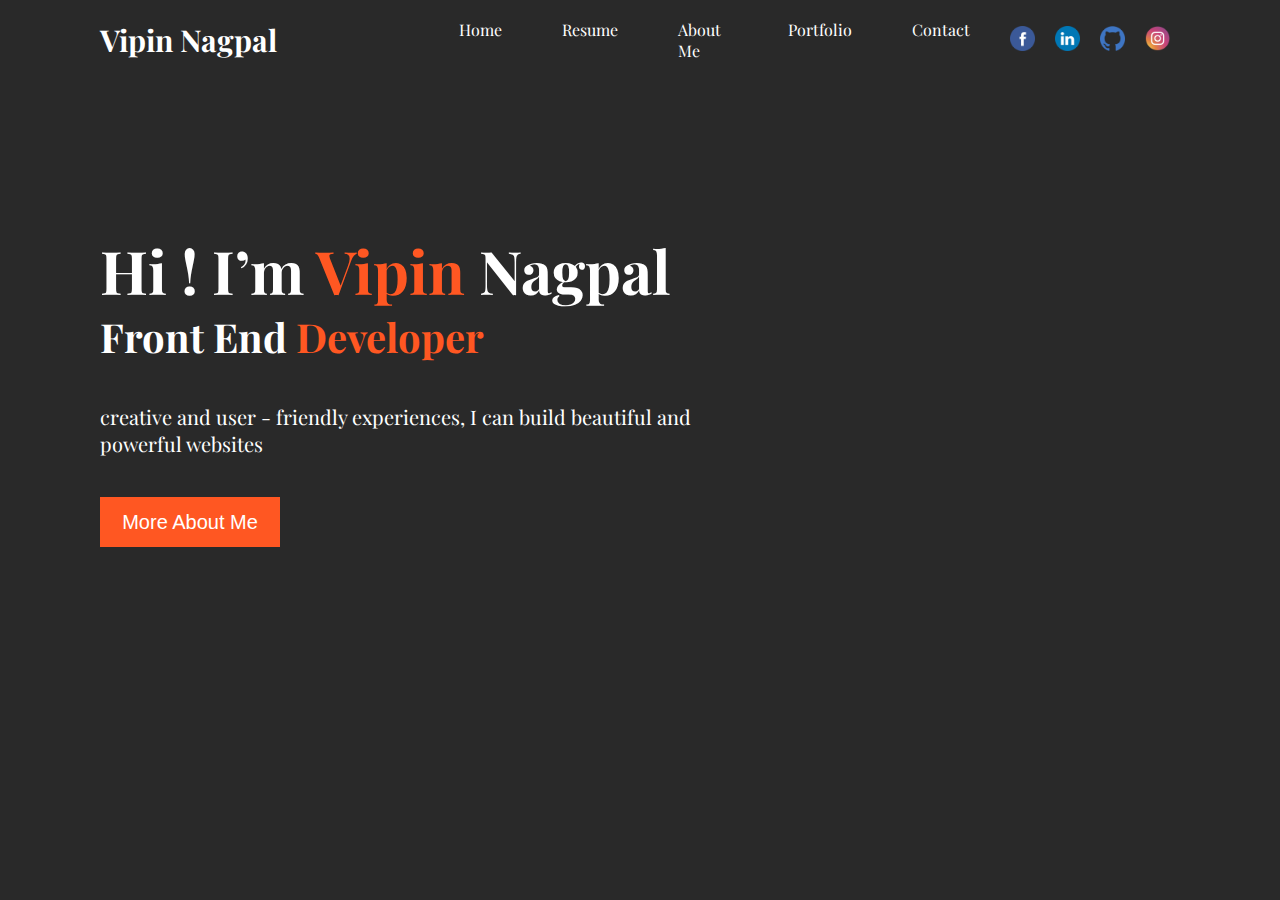
<file: index.html>
<!DOCTYPE html>
<html lang="en">

<head>
    <meta charset="UTF-8">
    <meta http-equiv="X-UA-Compatible" content="IE=edge">
    <meta name="viewport" content="width=device-width, initial-scale=1.0">
    <title>Vipin nagpal Portfolio</title>
    <link rel="stylesheet" href="css/style.css">
    <link rel="preconnect" href="https://fonts.gstatic.com">
<link href="https://fonts.googleapis.com/css2?family=Playfair+Display:wght@400;500;600;700;800;900&display=swap" rel="stylesheet">
</head>

<body>
    <nav>
        <div class="logo">
            <a href="index.html">
                <h2>Vipin Nagpal</h2>
            </a>
            <div class="togglemenu"></div>
            <div class="active"></div>
        </div>
        <ul class="navbar">
            <li><a href="https://vipin-nagpal.github.io/portfolio/">Home</a></li>
            <li><a href="resume.html">Resume</a></li>
            <li><a href="about.html">About Me</a></li>
            <li><a href="portfolio.html">Portfolio</a></li>
            <li><a href="contact.html">Contact</a></li>
        </ul>
        <ul class="icon">
            <li><a href="https://www.facebook.com/vipin.nagpal.963" target="_blank"><img src="img/facebook.png"
                        alt=""></a></li>
            <li><a href="https://www.linkedin.com/in/vipin-nagpal-a151bb105/" target="_blank"><img
                        src="img/linked in.png" alt=""></a></li>
            <li><a href="https://github.com/vipin-nagpal" target="_blank"><img src="img/github.png" alt=""></a></li>
            <li><a href="https://www.instagram.com/vipin_nagpal/" target="_blank"><img src="img/instagram.png"
                        alt=""></a></li>
        </ul>
    </nav>
    <section class="home" id="home">
        <div class="heading">
            <h1>Hi ! I’m <span>Vipin</span> Nagpal</h1>
            <h2>Front End <span>Developer</span></h2>
            <p>creative and user - friendly experiences, I can build beautiful and powerful websites</p>
            <button><a href="about.html">More About Me</a></button>
        </div>
    </section>

    <!-- scroll to top  -->

    <button id="scrollBtn" onclick="top()"><img src="img\up-arrow.png" alt=""></button>
 
    <script src="js/index.js"></script>
</body>

</html>
</file>
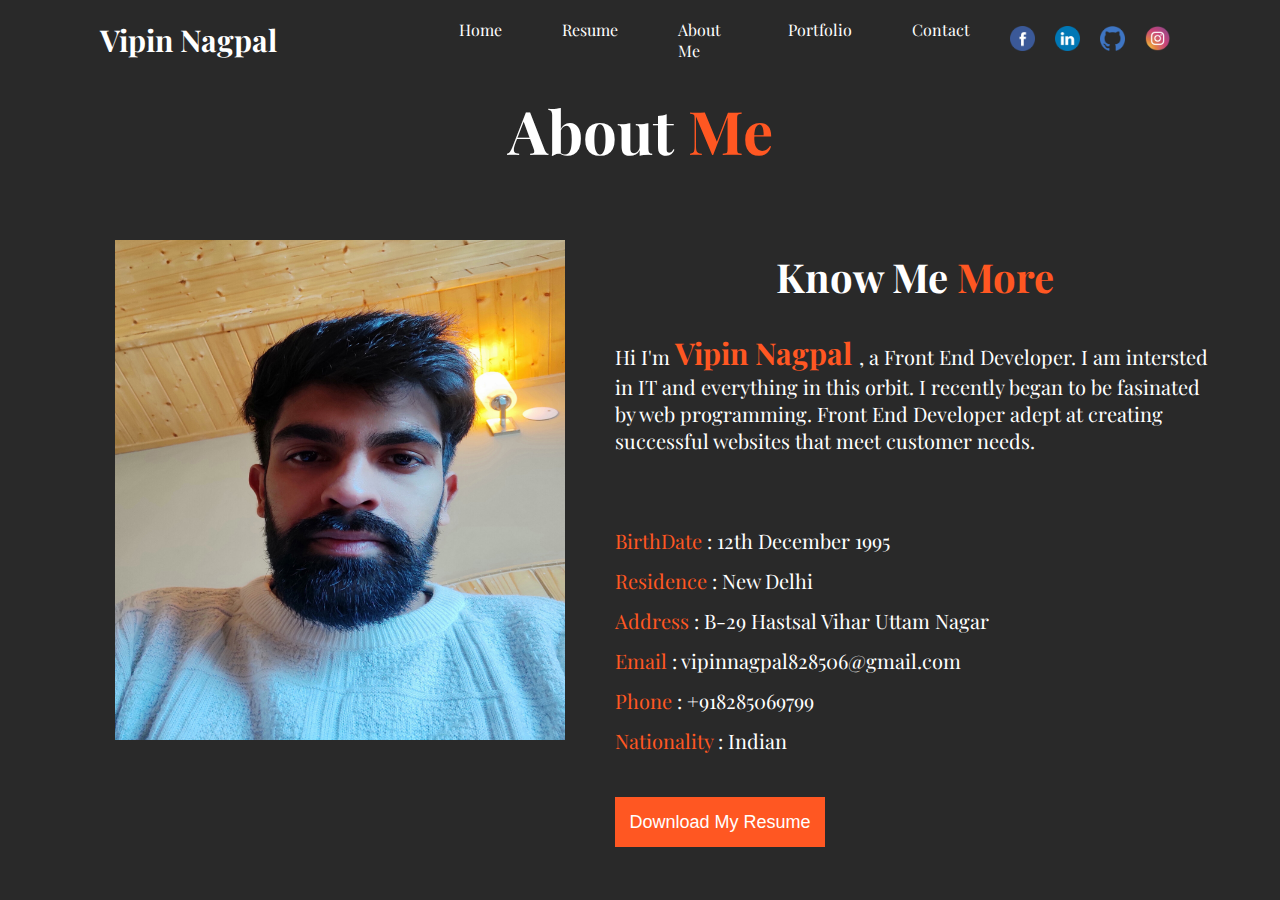
<file: about.html>
<!DOCTYPE html>
<html lang="en">

<head>
    <meta charset="UTF-8">
    <meta http-equiv="X-UA-Compatible" content="IE=edge">
    <meta name="viewport" content="width=device-width, initial-scale=1.0">
    <title>Vipin nagpal Portfolio</title>
    <link rel="stylesheet" href="css/style.css">
    <link rel="stylesheet" href="css/about.css">
    <link rel="preconnect" href="https://fonts.gstatic.com">
<link href="https://fonts.googleapis.com/css2?family=Playfair+Display:wght@400;500;600;700;800;900&display=swap" rel="stylesheet">
</head>

<body>
    <nav>
        <div class="logo">
            <a href="index.html">
                <h2>Vipin Nagpal</h2>
            </a>
            <div class="togglemenu"></div>
            <div class="active"></div>
        </div>
        <ul class="navbar">
            <li><a href="index.html">Home</a></li>
            <li><a href="resume.html">Resume</a></li>
            <li><a href="about.html">About Me</a></li>
            <li><a href="portfolio.html">Portfolio</a></li>
            <li><a href="contact.html">Contact</a></li>
        </ul>
        <ul class="icon">
            <li><a href="https://www.facebook.com/vipin.nagpal.963" target="_blank"><img src="img/facebook.png"
                        alt=""></a></li>
            <li><a href="https://www.linkedin.com/in/vipin-nagpal-a151bb105/" target="_blank"><img
                        src="img/linked in.png" alt=""></a></li>
            <li><a href="https://github.com/vipin-nagpal" target="_blank"><img src="img/github.png" alt=""></a></li>
            <li><a href="https://www.instagram.com/vipin_nagpal/" target="_blank"><img src="img/instagram.png"
                        alt=""></a></li>
        </ul>
    </nav>
    <div class="about" id="about">
        <div class="container">
            <h1>About<span> Me</span></h1>
            <div class="mainbox">
                <div class="box-1">
                    <img src="img/vipin.jpg" alt="">
                </div>
                <div class="box-2">
                    <h1>Know Me <span>More</span></h1>
                    <p>Hi I'm <span class="bold"> Vipin Nagpal </span> , a Front End Developer. I am intersted in IT and
                        everything in this orbit. I recently began to be fasinated by web programming. Front End
                        Developer adept at creating successful websites that meet customer needs.</p>
                    <div class="details">
                        <p><span>BirthDate</span> : 12th December 1995 </p>
                        <p><span>Residence</span> : New Delhi </p>
                        <p><span>Address</span> : B-29 Hastsal Vihar Uttam Nagar </p>
                        <p><span>Email</span> : vipinnagpal828506@gmail.com </p>
                        <p><span>Phone </span> : +918285069799 </p>
                        <p><span>Nationality</span> : Indian </p>
                        <button><a href="img/vipin-nagpal.pdf" download="vipin_resume" target="_blank">Download My
                                Resume</a></button>
                    </div>

                </div>
            </div>
        </div>
    </div>

<!-- scroll to top  -->

<button id="scrollBtn" onclick="top()"><img src="img\up-arrow.png" alt=""></button>
    <script src="js/index.js"></script>
</body>

</html>
</file>
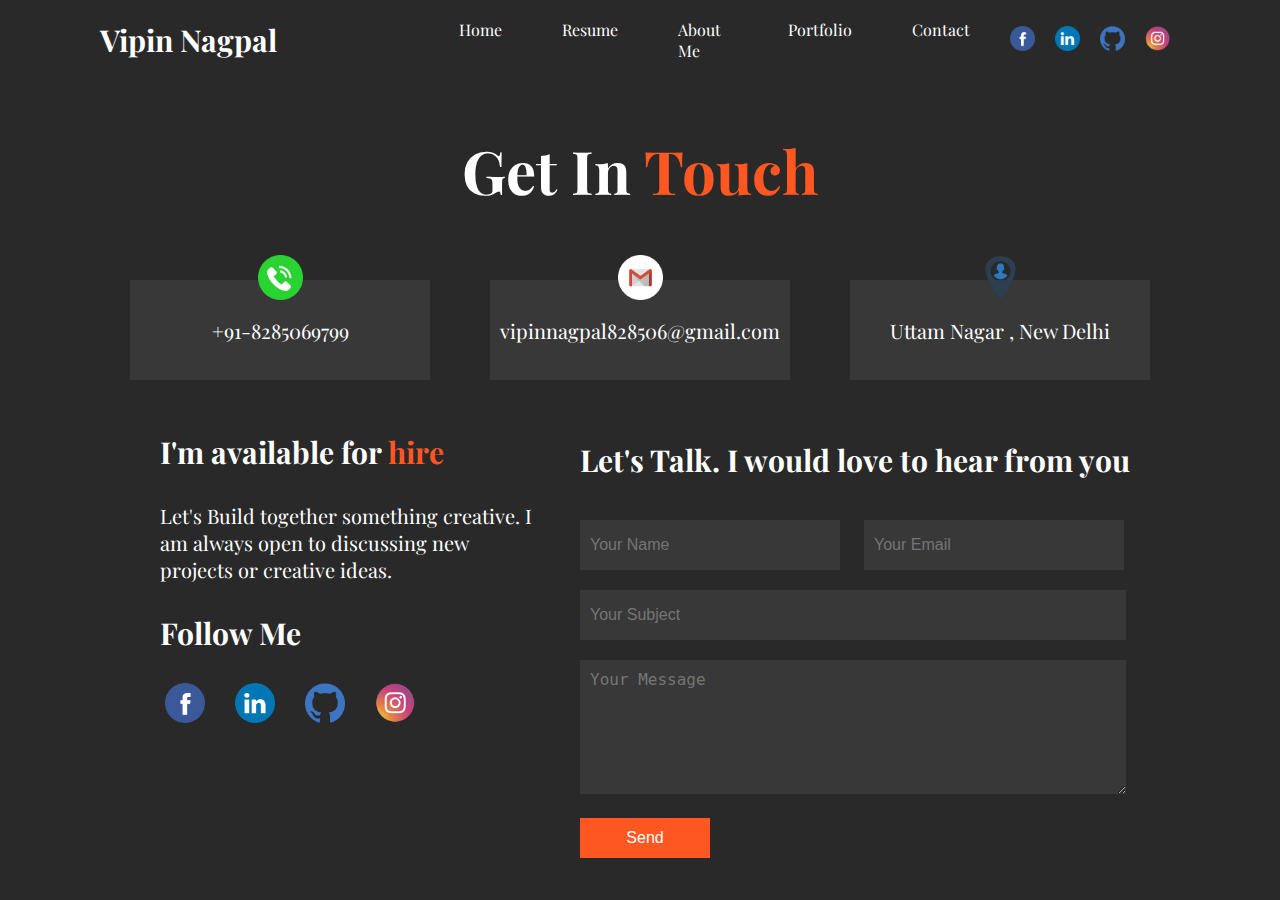
<file: contact.html>
<!DOCTYPE html>
<html lang="en">

<head>
    <meta charset="UTF-8">
    <meta http-equiv="X-UA-Compatible" content="IE=edge">
    <meta name="viewport" content="width=device-width, initial-scale=1.0">
    <title>contact me</title>
    <link rel="stylesheet" href="css/style.css">
    <link rel="stylesheet" href="css/contact.css">
    <link rel="preconnect" href="https://fonts.gstatic.com">
<link href="https://fonts.googleapis.com/css2?family=Playfair+Display:wght@400;500;600;700;800;900&display=swap" rel="stylesheet">

</head>

<body>
    <nav>
        <div class="logo">
            <a href="index.html">
                <h2>Vipin Nagpal</h2>
            </a>
            <div class="togglemenu"></div>
            <div class="active"></div>
        </div>
        <ul class="navbar">

            <li><a href="index.html">Home</a></li>
            <li><a href="resume.html">Resume</a></li>
            <li><a href="about.html">About Me</a></li>
            <li><a href="portfolio.html">Portfolio</a></li>
            <li><a href="contact.html">Contact</a></li>
        </ul>
        <ul class="icon">
            <li><a href="https://www.facebook.com/vipin.nagpal.963" target="_blank"><img src="img/facebook.png"
                        alt=""></a></li>
            <li><a href="https://www.linkedin.com/in/vipin-nagpal-a151bb105/" target="_blank"><img
                        src="img/linked in.png" alt=""></a></li>
            <li><a href="https://github.com/vipin-nagpal" target="_blank"><img src="img/github.png" alt=""></a></li>
            <li><a href="https://www.instagram.com/vipin_nagpal/" target="_blank"><img src="img/instagram.png"
                        alt=""></a></li>
        </ul>
    </nav>
    <section class="contact" id="contact">
        <div class="container">
            <h1>Get In <span> Touch</span></h1>
            <div class="row">
                <div class="box">
                    <img src="img/phone.png" alt="">
                    <p>+91-8285069799</p>
                </div>
                <div class="box">
                    <img src="img/mail.png" alt="">
                    <p>vipinnagpal828506@gmail.com</p>
                </div>
                <div class="box">
                    <img src="img/location.png" alt="">
                    <p>Uttam Nagar , New Delhi</p>
                </div>
            </div>
            <div class="row-1">
                <div class="box-1">
                    <h3> I'm available for <span>hire</span></h3>
                    <p>Let's Build together something creative.
                        I am always open to discussing new projects or creative ideas.
                    </p>
                    <h3>Follow Me</h3>
                    <div class="icon">
                        <a href="https://www.facebook.com/vipin.nagpal.963" target="_blank"><img src="img/facebook.png"
                                alt=""></a>
                        <a href="https://www.linkedin.com/in/vipin-nagpal-a151bb105/" target="_blank"><img
                                src="img/linked in.png" alt=""></a>
                        <a href="https://github.com/vipin-nagpal" target="_blank"><img src="img/github.png" alt=""></a>
                        <a href="https://www.instagram.com/vipin_nagpal/" target="_blank"><img src="img/instagram.png"
                                alt=""></a>

                    </div>
                </div>
                <div class="box-2">
                    <h3>Let's Talk. I would love to hear from you</h3>
                    <form action="https://formspree.io/f/myylwjjj" method="POST">
                        <!-- <span class="error">This is an error</span> -->
                        <input type="text" name="name" placeholder="Your Name" required>
                        <input type="email" name="email" placeholder="Your Email" required>
                        <input type="text" name="subject" placeholder="Your Subject" required>
                        <textarea name="message" cols="80" rows="6" placeholder="Your Message" required></textarea>
                        <button type="submit">Send</button>
                    </form>
                </div>
            </div>



        </div>
    </section>
    <!-- scroll to top  -->

    <button id="scrollBtn" onclick="top()"><img src="img\up-arrow.png" alt=""></button>
    <script src="js/index.js"></script>
</body>

</html>
</file>
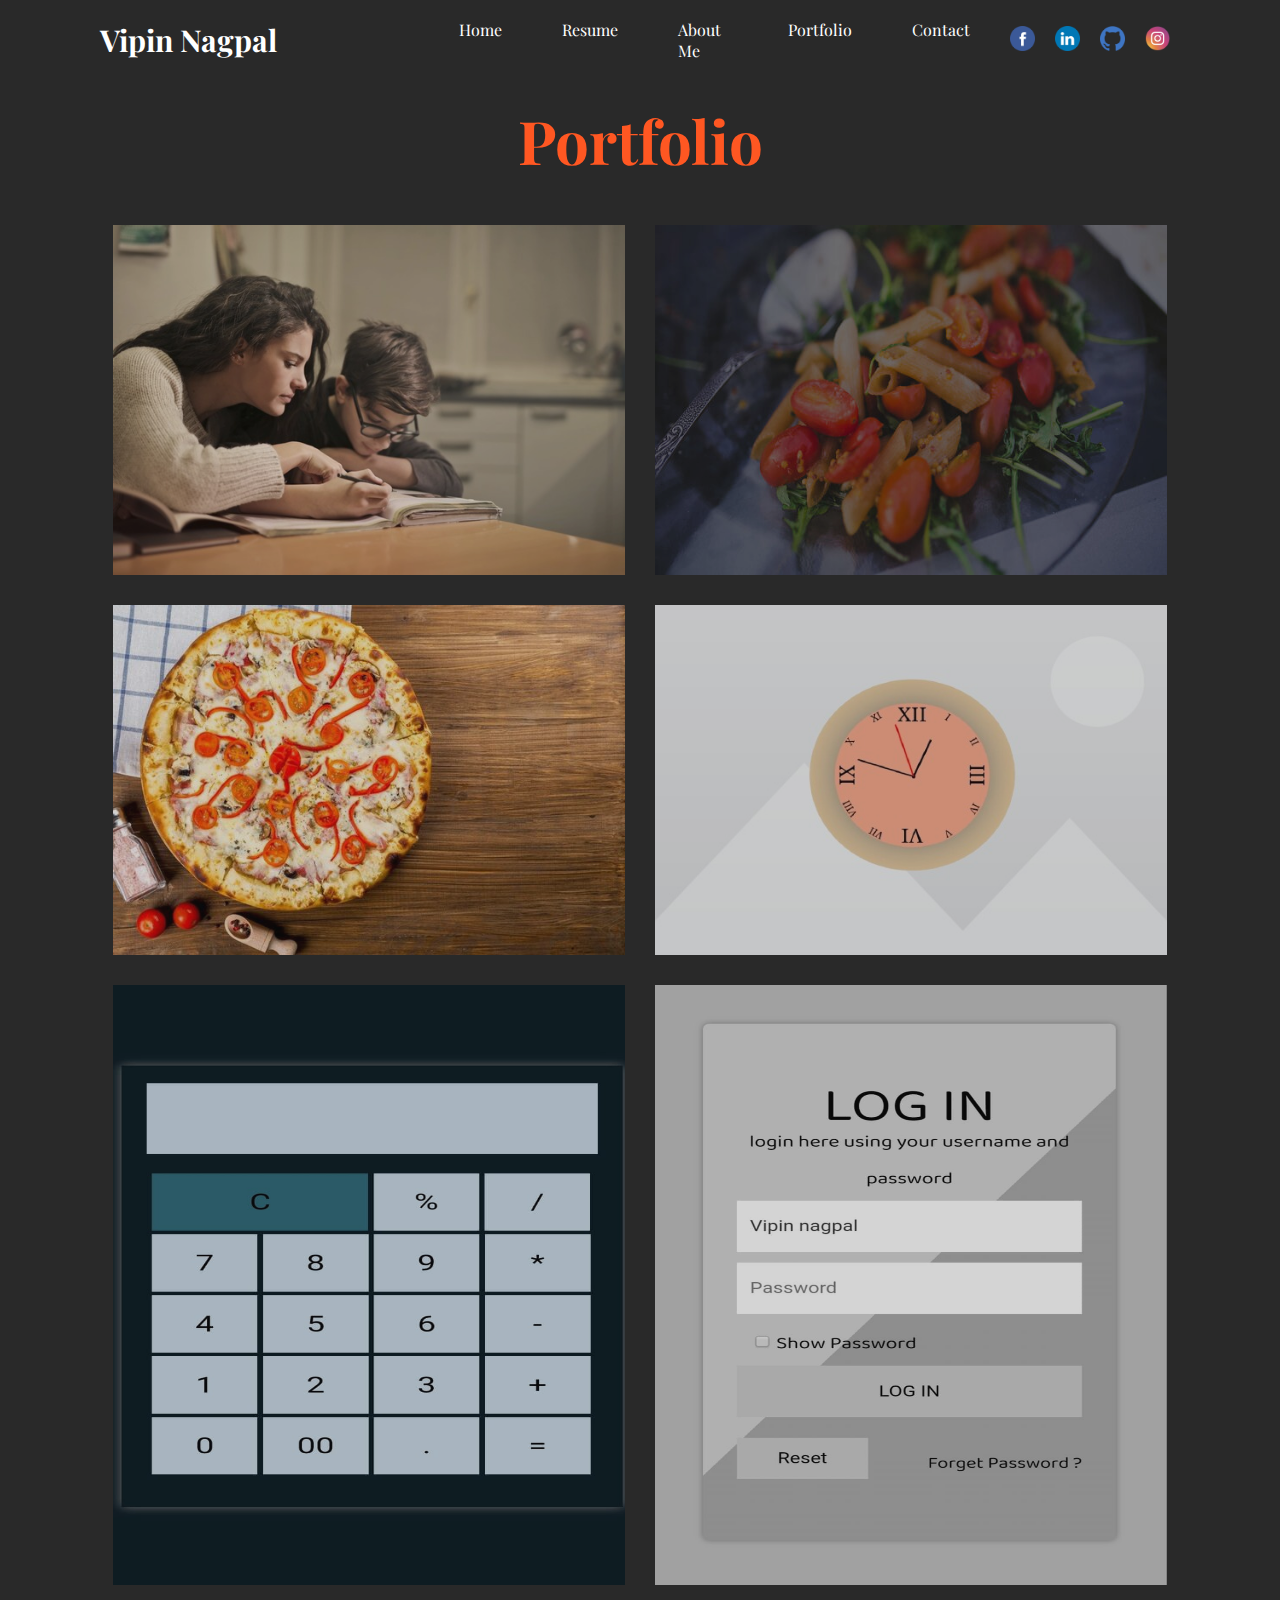
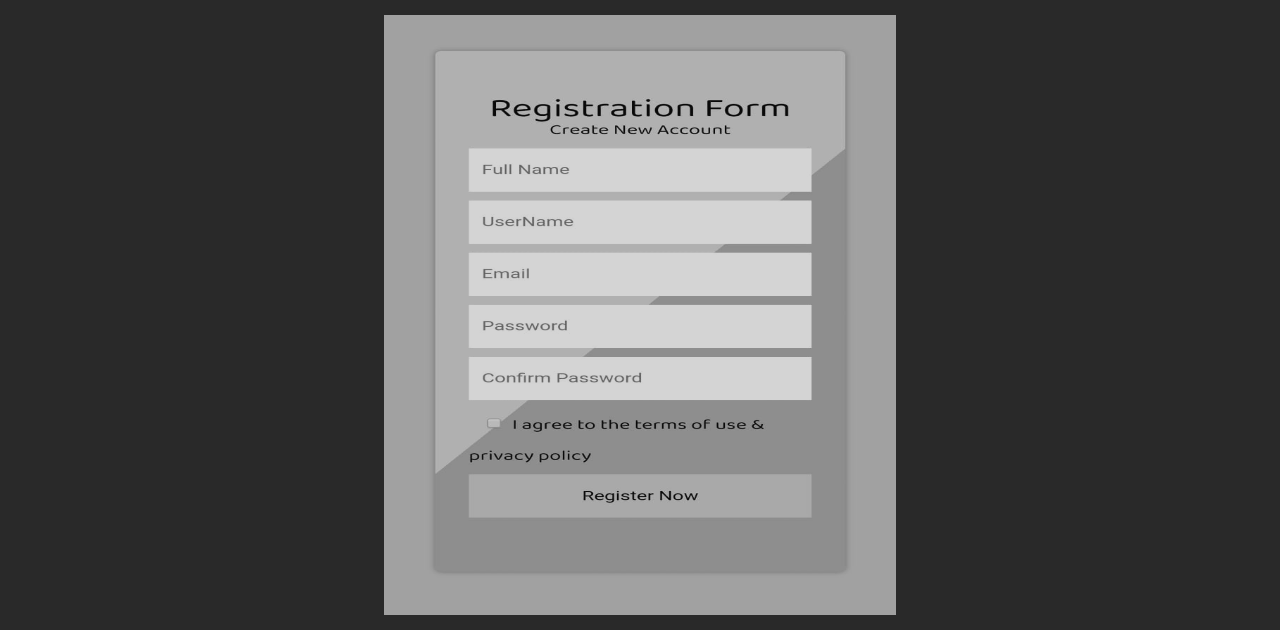
<file: portfolio.html>
<!DOCTYPE html>
<html lang="en">

<head>
    <meta charset="UTF-8">
    <meta http-equiv="X-UA-Compatible" content="IE=edge">
    <meta name="viewport" content="width=device-width, initial-scale=1.0">
    <title>Vipin nagpal Portfolio</title>
    <link rel="stylesheet" href="css/style.css">
    <link rel="stylesheet" href="css/portfolio.css">
    <link rel="preconnect" href="https://fonts.gstatic.com">
<link href="https://fonts.googleapis.com/css2?family=Playfair+Display:wght@400;500;600;700;800;900&display=swap" rel="stylesheet">
</head>

<body>
    <nav>
        <div class="logo">
            <a href="index.html">
                <h2>Vipin Nagpal</h2>
            </a>
            <div class="togglemenu"></div>
            <div class="active"></div>
        </div>
        <ul class="navbar">
            <li><a href="index.html">Home</a></li>
            <li><a href="resume.html">Resume</a></li>
            <li><a href="about.html">About Me</a></li>
            <li><a href="portfolio.html">Portfolio</a></li>
            <li><a href="contact.html">Contact</a></li>
        </ul>
        <ul class="icon">
            <li><a href="https://www.facebook.com/vipin.nagpal.963" target="_blank"><img src="img/facebook.png"
                        alt=""></a></li>
            <li><a href="https://www.linkedin.com/in/vipin-nagpal-a151bb105/" target="_blank"><img
                        src="img/linked in.png" alt=""></a></li>
            <li><a href="https://github.com/vipin-nagpal" target="_blank"><img src="img/github.png" alt=""></a></li>
            <li><a href="https://www.instagram.com/vipin_nagpal/" target="_blank"><img src="img/instagram.png"
                        alt=""></a></li>
        </ul>
    </nav>

    <div class="topic">
        <h1><span>Portfolio</span></h1>
    </div>
    <div class="main-container">
        <div class="container">
            <img src="img/small size/project-1.jpg" alt="Avatar" class="image">
            <div class="middle">
                <a href="https://vipin-nagpal.github.io/wisdom-academy/" target="_blank">view</a>
            </div>
        </div>
        <div class="container">
            <img src="img/small size/project-2.jpg" alt="Avatar" class="image">
            <div class="middle">
                <a href="https://vipin-nagpal.github.io/food-project/" target="_blank">view</a>
            </div>
        </div>
        <div class="container">
            <img src="img/small size/project-3.jpg" alt="Avatar" class="image">
            <div class="middle">
                <a href="https://vipin-nagpal.github.io/the-last-slice/" target="_blank">view</a>
            </div>
        </div>
        <div class="container">
            <img src="img/project-4.jpg" alt="Avatar" class="image">
            <div class="middle">
                <a href="https://vipin-nagpal.github.io/live-watch/" target="_blank">view</a>
            </div>
        </div>
        <div class="container">
            <img src="img/project-5.jpeg" alt="Avatar" class="image limg">
            <div class="middle">
                <a href="https://vipin-nagpal.github.io/calculator/" target="_blank">view</a>
            </div>
        </div>
         <div class="container">
            <img src="img/project-6.jpeg" alt="Avatar" class="image limg">
            <div class="middle">
                <a href="https://vipin-nagpal.github.io/login-form/index.html" target="_blank">view</a>
            </div>
        </div>
        <div class="container">
            <img src="img/project-7.jpeg" alt="Avatar" class="image limg">
            <div class="middle">
                <a href="https://vipin-nagpal.github.io/registration-form/" target="_blank">view</a>
            </div>
        </div>
    </div>

    <!--End image popup-->
    <!-- scroll to top  -->

    <button id="scrollBtn" onclick="top()"><img src="img\up-arrow.png" alt=""></button>
    <script src="js/index.js"></script>


</body>

</html>
</file>
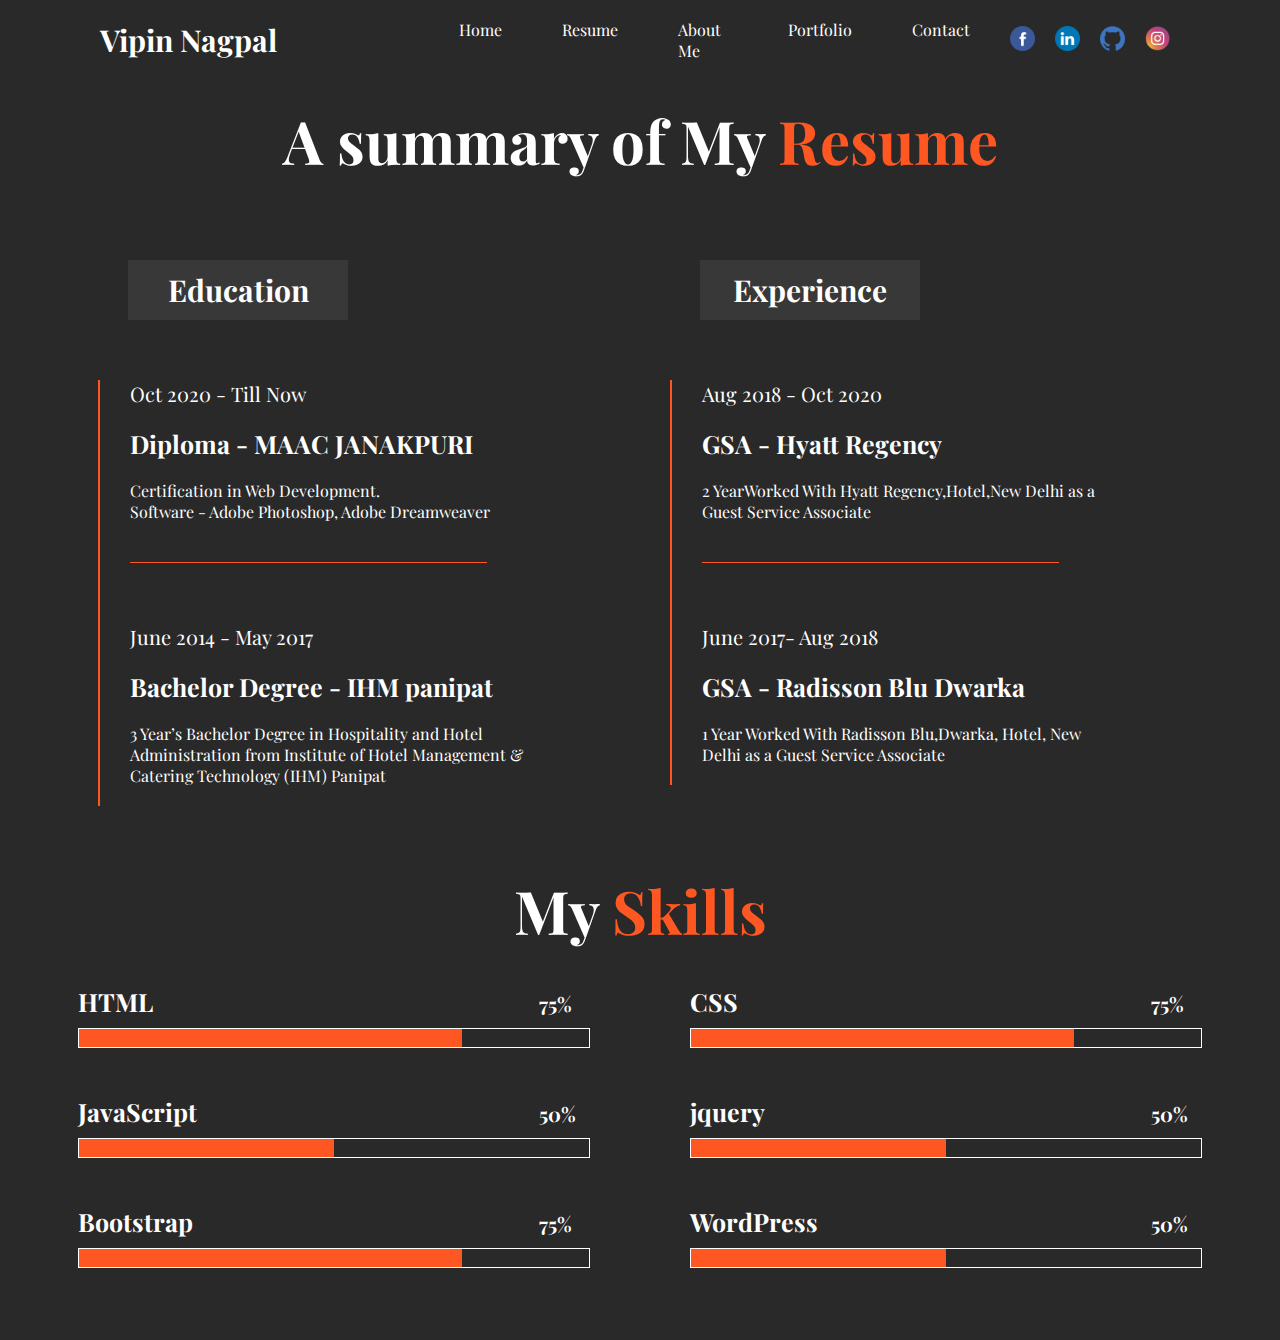
<file: resume.html>
<!DOCTYPE html>
<html lang="en">

<head>
    <meta charset="UTF-8">
    <meta http-equiv="X-UA-Compatible" content="IE=edge">
    <meta name="viewport" content="width=device-width, initial-scale=1.0">
    <title>Vipin nagpal Portfolio</title>
    <link rel="stylesheet" href="css/style.css">
    <link rel="stylesheet" href="css/resume.css">
    <link rel="preconnect" href="https://fonts.gstatic.com">
<link href="https://fonts.googleapis.com/css2?family=Playfair+Display:wght@400;500;600;700;800;900&display=swap" rel="stylesheet">
</head>

<body>
    <nav>
        <div class="logo">
            <a href="index.html">
                <h2>Vipin Nagpal</h2>
            </a>
            <div class="togglemenu"></div>
            <div class="active"></div>
        </div>
        <ul class="navbar">
            <li><a href="index.html">Home</a></li>
            <li><a href="resume.html">Resume</a></li>
            <li><a href="about.html">About Me</a></li>
            <li><a href="portfolio.html">Portfolio</a></li>
            <li><a href="contact.html">Contact</a></li>
        </ul>
        <ul class="icon">
            <li><a href="https://www.facebook.com/vipin.nagpal.963" target="_blank"><img src="img/facebook.png"
                        alt=""></a></li>
            <li><a href="https://www.linkedin.com/in/vipin-nagpal-a151bb105/" target="_blank"><img
                        src="img/linked in.png" alt=""></a></li>
            <li><a href="https://github.com/vipin-nagpal" target="_blank"><img src="img/github.png" alt=""></a></li>
            <li><a href="https://www.instagram.com/vipin_nagpal/" target="_blank"><img src="img/instagram.png"
                        alt=""></a></li>
        </ul>
    </nav>
    <section class="resume" id="resume">
        <div class="container">
            <h1>A summary of My <span>Resume</span></h1>

            <div class="mainbox">
                <div class="box-1">
                    <div class="sbox">
                        <h3>Education</h3>
                    </div>
                    <div class="lbox">
                        <div class="mbox">
                            <p class="date">Oct 2020 - Till Now</p>
                            <h4>Diploma - MAAC JANAKPURI</h4>
                            <p>Certification in Web Development. <br>
                                Software - Adobe Photoshop, Adobe Dreamweaver
                            </p>
                        </div>
                        <hr>
                        <div class="mbox">
                            <p class="date">June 2014 - May 2017</p>
                            <h4>Bachelor Degree - IHM panipat</h4>
                            <p>3 Year’s Bachelor Degree in Hospitality and Hotel Administration from Institute of Hotel Management & Catering Technology (IHM) Panipat</p>
                        </div>
                       

                    </div>
                </div>
                <div class="box-2">
                    <div class="sbox">
                        <h3>Experience</h3>
                    </div>
                    <div class="lbox">
                        
                        
                        <div class="mbox">
                            <p class="date">Aug 2018 - Oct 2020</p>
                            <h4>GSA - Hyatt Regency</h4>
                            <p>2 YearWorked With Hyatt Regency,Hotel,New Delhi as a Guest Service Associate</p>
                        </div>
                        <hr>
                        <div class="mbox">
                            <p class="date">June 2017- Aug 2018</p>
                            <h4>GSA - Radisson Blu Dwarka</h4>
                            <p> 1 Year Worked With  Radisson Blu,Dwarka, Hotel, New Delhi as a Guest Service Associate </p>
                        </div>
                        
                       

                    </div>
                </div>
            </div>
        </div>
        <div class="row">
            <h1>My <span>Skills</span></h1>
            <div class="mainbox">
               <div class="box">
                   <h5>HTML</h5>
                   <h6>75%</h6>
                   <div class="skill">
                       <div class="progress w1"></div>
                   </div>
               </div>
               <div class="box">
                   <h5>CSS</h5>
                   <h6>75%</h6>
                   <div class="skill">
                       <div class="progress w2"></div>
                   </div>
               </div>
               <div class="box">
                   <h5>JavaScript</h5>
                   <h6>50%</h6>
                   <div class="skill">
                       <div class="progress w3"></div>
                   </div>
               </div>
               <div class="box">
                   <h5>jquery</h5>
                   <h6>50%</h6>
                   <div class="skill">
                       <div class="progress w4"></div>
                   </div>
               </div>
               <div class="box">
                   <h5>Bootstrap</h5>
                   <h6>75%</h6>
                   <div class="skill">
                       <div class="progress w5"></div>
                   </div>
               </div>
               <div class="box">
                   <h5>WordPress</h5>
                   <h6>50%</h6>
                   <div class="skill">
                       <div class="progress w6"></div>
                   </div>
               </div>
            </div>

        </div>
    </section>

<!-- scroll to top  -->

       <button id="scrollBtn" onclick="top()"><img src="img\up-arrow.png" alt=""></button>

    <script src="js/index.js"></script>
</body>

</html>
</file>
<file: css/style.css>
*{
    margin: 0px;
    padding: 0px;
    box-sizing: border-box;
    scroll-behavior: smooth;
}
body{
    background-color:#292929;
    transition: 0.5s;
    width: 100%;
    font-family: 'Playfair Display', serif;
   
}
:root{
    --primary-color : #FF5722;
    --secondary-color: #383838;
    --white-color: #ffffff;
}
::selection{
    background-color: var(--primary-color);
    color: black;
}

nav{
    display: flex;
    justify-content: center;
    align-items: center;
    width: 100%;
    height: 80px;
}
.logo{
   width: 20%;
   margin-left: 100px;
}
.logo a{
    text-decoration: none;
}
.logo h2{
    color : var(--white-color);
    font-size: 30px;
}
.navbar{
    width: 50%;
    display: flex;
    margin-left: 100px;
}
.navbar li{
    list-style: none;
    margin: 0px 30px;
}
.navbar li a{
    text-decoration: none;
    color: var(--white-color);
    transition: 0.3s;
}
.navbar li a:hover{
    color: var(--primary-color);
}
nav .icon{
    display: flex;
    margin-right: 100px;
}
nav .icon li{
    list-style: none;
    margin: 0px 10px;
}
nav .icon li  a img{
    width: 25px;
    height: 25px;
    transition: 0.5s;
}
nav .icon li  a img:hover{
    width: 35px;
    height: 35px;
}
/* home css  */
 
.home{
    width: 100%;
    height: 80vh;
    display: flex;
}
.heading{
    width: 50%;
    margin: 150px 100px;
}
 h1{
    font-size: 60px;
    color: var(--white-color);
}
.heading h2{
    font-size: 40px;
    color: var(--white-color);
}

 span{
   color: var(--primary-color);
}
.heading p{
    font-size: 20px;
    margin: 40px 0px;
    color: var(--white-color);
}
 button{
    width: 180px;
    height: 50px;
    background-color: var(--primary-color);
    border: none;
}
 button a{
    text-decoration: none;
    color: var(--white-color);
    font-size: 20px;
}

 /* scroll  */


 
#scrollBtn{
    border: none;
    width: 60px;
    height: 60px;
    background-color: var(--primary-color);
    bottom: 20px;
    right: 20px;
    position: fixed;
    cursor: pointer;
    border-radius: 50%;
    display: none;
    z-index: 999;
    box-shadow: 0px 0px 10px grey;
}
#scrollBtn:hover{
    background-color: var(--secondary-color);
}
#scrollBtn img{
   width: 70%;
   height: 70%;
}


@media(max-width:1144px){
    nav{
        flex-direction: column;
        width: 100%;  
    }
    .logo{
        width: 100%;
        display: flex;
        margin-left: 5px;
       
    }
    .logo a{
        margin-right: auto;
        margin-top: 10px;
        padding-left: 10px;
    }
    .logo .togglemenu{
        position: relative;
         width: 40px;
         height: 40px;
         background: url(../img/menu.png);
         background-size: 30px;
         background-repeat: no-repeat;
         background-position: center;
         cursor: pointer;
         margin-left: auto;
         padding-right: 80px;
         
    }
    .logo .active{
        position: relative;
         width: 40px;
         height: 40px;
        background: url(../img/close.png);
        background-size: 25px;
        background-repeat: no-repeat;
        background-position: center;
        cursor: pointer;
        margin-left: auto;
        display: none;
        padding-right: 80px;
    }
    .navbar{
        flex-direction: column;
        width:  40%;
        height: 380px;
        margin-left: auto;
        background-color: var(--secondary-color);
        position: absolute;
        top: 70px;
        right: 40px;
        transition: 1s;
        z-index: 1;
        display: none;
    }
    .navbar li{
        display: flex;
        align-items: center;
        justify-content: center;
        margin: 50px auto;
    }
   
    .home{
        position: relative;
        height: 100vh;
    }
    .heading{
        margin: auto 60px;
    }
    nav .icon{
        display: none;
    }
}

@media(max-width:630px){

    .navbar{
        width: 60%;
    }
    .logo h2{
        font-size: 20px;
    }
    h1{
        font-size: 40px;
    }
    .heading h1 p{
        font-size: 20px;
    }
    #scrollBtn{
        
        width: 50px;
        height: 50px;
        background-color: var(--primary-color);
        bottom: 15px;
        right: 15px;
        position: fixed;
        cursor: pointer;
        border-radius: 50%;
        display: none;
        z-index: 999;
    }
}
</file>
<file: css/about.css>
.about .container{
    display: flex;
    justify-content: center;
    align-items: center;
    flex-wrap: wrap;
    flex-direction: column;
}
.about .container h1{
  margin-top: 10px;
}
.about .container .mainbox{
    display: flex;
    justify-content: center;
    align-items: center;
    flex-wrap: wrap;
    margin: 70px 0px;

}
.about .container .mainbox .box-1{
    width: 450px;
    height: 500px;
    overflow: hidden;
    margin: 0px 50px;
}
.about .container .mainbox .box-1 img{
    width: 100%;
    height: 100%;
}
.about .container .mainbox .box-1 img:hover {
    transform: scale(1.1);
  }
  .about .container .mainbox .box-2{
      width: 600px;
      height: 500px;
      display: flex;
      align-items: center;
      flex-direction: column;
  }
  .box-2 h1{
      font-size: 40px;
  }
  
  .box-2 p{
      color: var(--white-color);
      font-size: 20px;
      margin-top: 30px;
      margin-bottom: 60px;
  }
  .bold{
      font-weight: bold;
      font-size: 30px;
  }
  .box-2 .details{
      margin-right: auto;
  }
  .box-2 .details p{
      font-size: 20px;
      margin: 13px 0px;
  }
  .box-2 .details button{
      margin: 30px 0px;
      width: 210px;
  }
  .box-2 .details button a{
      font-size: 18px;
      padding: 5px;
  }

 
@media(max-width:1143px){
    .about .container .mainbox .box-2{
        margin-top: 60px;
    }
}
@media(max-width:680px){
    .about .container .mainbox .box-1{
        width: 60%;
        height: 400px;
    }
    .about .container .mainbox .box-2{
        width: 80%;
    }
}
@media(max-width:450px){
    .about .container .mainbox .box-1{
       
        height: 300px;
    }
    
}
</file>
<file: css/contact.css>
.contact{
    display: flex;
    justify-content: center;
    align-items: center;
    flex-direction: column;
    width: 100%;
}
.contact .container h1{
    margin: 50px auto;

}
.contact .container{
    display: flex;
    justify-content: center;
    align-items: center;
    flex-wrap: wrap;
    flex-direction: column;
}
.contact .container .row{
    display: flex;
    justify-content: center;
    align-items: center;
    flex-wrap: wrap;
}
.contact .container .row .box{
    width: 300px;
    height: 100px;
    background: var(--secondary-color);
    display: flex;
    justify-content: center;
    align-items: center;
    margin: 20px 30px;
    position: relative;

}
.contact .container .row .box p{
    color: var(--white-color);
    font-size: 20px;
} 
.contact .container .row .box img{
    width: 45px;
    height: 45px;
    position: absolute;
    top: -25px;  
}
.contact .container .row-1{
    display: flex;
    justify-content: center;
    align-items: center;
    flex-wrap: wrap;
    margin-left: 90px;
    
}
.contact .container .row-1 .box-1{
    width: 400px;
    margin: 10px 10px;
    margin-top: -110px;
}
.contact .container .row-1 .box-2{
    width: 650px; 
    margin: 10px 10px;
   
}
  
.contact .container .row-1 .box-1 p{
    font-size: 20px;
    color: var(--white-color);
    margin: 30px 10px;
}
.contact .container .row-1 .box-1 .icon{
    display: flex;
    margin: 30px 0px;
   }
   .contact .container .row-1 .box-1 .icon a{
       margin: 0px 15px;
   }
   .contact .container .row-1 .box-1 .icon a img{
    width: 40px;
    height: 40px;
    transition: 0.5s;
}
.contact .container .row-1 .box-1 .icon a img:hover{
    width: 50px;
    height: 50px;
}

.contact .container .row-1 h3{
    color: var(--white-color);
    font-size: 30px;
    margin: 30px 10px;
}
.contact .container .row-1 h3:nth-child(1){
    margin-top: 30px;
}
.contact .container .row-1 .box-2 form{
    margin: auto;
}

.contact .container .row-1 .box-2 input{
    width: 40%;
    height: 50px;
    margin: 10px;
    border: none;
    outline: none;
    font-size: 16px;
    padding: 10px;
    background-color: var(--secondary-color);
    color: var(--white-color);
    
}
.contact .container .row-1 .box-2 input:nth-child(3){
    width: 84%;
}
.contact .container .row-1 .box-2 textarea{
    width: 84%;
    margin: 10px;
    border: none;
    outline: none;
    font-size: 16px;
    padding: 10px;
    background-color: var(--secondary-color);
    color: var(--white-color);
}
.contact .container .row-1 .box-2 button{
    width: 20%;
    height: 40px;
    margin: 10px;
    font-size: 16px;
    padding: 10px;
    background-color: var(--primary-color);
    border: none;
    color: white;
    transition: 1s;
    cursor: pointer;
}
    

@media(max-width:1144px){
    .contact .container .row-1{
        flex-direction: column-reverse;
        margin-left: 20px;
    }
    .contact .container .row-1 .box-1{
        margin-top: 0px;
        width: 98%;
    }
    .contact .container .row-1 .box-2{
        width: 98%;
    }  
    .contact .container .row-1 .box-2 input{
        width: 84%;
    }
    .contact .container .row-1 .box-2 textarea{
        width: 84%;
    }
}
</file>
<file: css/portfolio.css>
.topic{
    text-align: center;
    margin: 20px 0px;
}
.main-container{
    width: 100%;
    display: flex;
    justify-content: center;
    align-items: center;
    flex-wrap: wrap;
    margin-top: 30px;
}
.container {
    position: relative;
    width: 40%;
    margin: 15px; 
  }
  
  .image {
    display: block;
    width: 100%;
    height: 350px;
    transition: .5s ease;
    backface-visibility: hidden;
    opacity: 0.8;
  }
  .limg{
      height: 600px;
  }
  .container:hover .image {
    opacity: 0.3; 
  
  }
   .middle {
    transition: .5s ease;
    opacity: 0;
    position: absolute;
    top: 50%;
    left: 50%;
    transform: translate(-50%, -50%);
    -ms-transform: translate(-50%, -50%);
    text-align: center;
  } 
   .container:hover .middle {
    opacity: 1;
  }
  
  .middle a {
    background-color: var(--primary-color);
    color: white;
    font-size: 25px;
    padding: 8px 24px;
    text-decoration: none;
  }


 

  

@media(max-width:700px){
    .container {
        width: 70%; 
      }
      .image{
          height: auto;
      }

      .middle a {
        background-color: var(--primary-color);
        color: white;
        font-size: 20px;
        padding: 8px 16px;
        text-decoration: none;
      }
   
}
</file>
<file: css/resume.css>
.resume .container{
    display: flex;
    justify-content: center;
    flex-direction: column;
    align-items: center;
    flex-wrap: wrap;
    width: 100%;
}
.resume .container h1{
    margin-top: 20px;
}

.resume .container .mainbox{
    width: 100%;
    display: flex;
    justify-content: center;
    align-items: center;
    flex-wrap: wrap;
    margin-top: 50px;
}
.resume .container .mainbox .box-1{
    width: 40%;
    height: 430px;
    margin: 30px;
}
.resume .container .mainbox .box-2{
    width: 40%;
    height: 430px;
    margin: 30px;
}
.resume .container .mainbox .sbox{
    width: 220px;
    height: 60px;
    background-color: var(--secondary-color);
    margin-left: 30px;
    display: flex;
    justify-content: center;
    align-items: center;
}
.resume .container .mainbox h3{
    color: var(--white-color);
    font-size: 30px;
    padding: 10px;
}
.resume .container .mainbox .lbox{
    border-left: 2px solid var(--primary-color);
}
.resume .container .mainbox .mbox{
    margin: 60px 60px 20px  30px;
}
.mbox .date{
    font-size: 20px;
    color: var(--white-color);
    padding-bottom: 20px;
    font-weight: 100;
}
.mbox h4{
    font-size: 25px;
    color: var(--white-color);
    padding-bottom: 20px;
}
.mbox p{
    font-size: 16px;
    color: var(--white-color);
    padding-bottom: 20px;
}
.resume .container .mainbox hr{
    width: 70%;
    height: 1px;
    background-color: var(--primary-color);
    border: none;
    margin-bottom: 20px;
    margin-left: 30px;
}
.resume .row{
    margin-top: 150px;
    display: flex;
    justify-content: center;
    align-items: center;
    flex-direction: column;
    flex-wrap: wrap;
}
.resume .row .mainbox{
    display: flex;
    justify-content: center;
    align-items: center;
    flex-wrap: wrap;
    margin: 30px 0px;
}
.resume .row .box{
    width: 40%;
    height: 100px;
   margin: 5px 50px;
    
}
.box h5{
    font-size: 25px;
    width: 150px;
    color: var(--white-color);
    margin-bottom: 10px;
    display: inline-block;
}
.box h6{
    display: inline-block;
    font-size: 20px;
    color: var(--white-color);
    margin-left: 60%;
}
.box .skill{
    width: 100%;
    height: 20px;
    border: 1px solid var(--white-color);
}
.box .skill .progress{
    height: 100%;
    background-color: var(--primary-color);
}
.w1{
    width: 75%;
}
.w2{
    width: 75%;
}
.w3{
    width: 50%;
}
.w4{
    width: 50%;
}
.w5{
    width: 75%;
}
.w6{
    width: 50%;
}


@media(max-width:1150px){
    .resume .row{
        margin-top: 120px;
        
    }
    .resume .row .box{
        width: 80%;
    }
    .container h1{
        margin-left: 50px;
    }
    .resume .container .mainbox .box-1{
        width: 80%;
        margin-bottom: 150px;
    }
    .resume .container .mainbox .box-2{
        width: 80%;
    }
}

@media(max-width:960px){
  
    .resume .container h1{
        margin-top: 30px;
        font-size: 50px;
    }
    .resume .container .mainbox .sbox{
        width: 150px;
        height: 60px;
        margin-left: 30px;
        display: flex;
        justify-content: center;
        align-items: center;
    }
    .resume .container .mainbox h3{
        font-size: 25px;
    }
    .resume .container .mainbox{
        margin-top: 20px;
    }
    .mbox h4{
        font-size: 20px;
        color: var(--white-color);
        padding-bottom: 20px;
    }
   
  
    .resume .row .box{
        width: 80%;
    }
}

@media(max-width:610px){
    .box h5{
        width: 80px;
    }
}
@media(max-width:549px){
    .resume .container .mainbox .box-1{
        margin-bottom: 220px;
    }
   
}
@media(max-width:460px){
    .resume .container .mainbox .box-2{
        margin-top: 100px;
    }
   
}
@media(max-width:421px){
    .resume .row{
        margin-top: 250px;
    }
   
    .resume .container .mainbox .box-2{
        margin-top: 120px;
    }
    .box h5{
        font-size: 20px;
    }
    .box h6{
        margin-left: 50%;
    }
}
@media(max-width:344px){

    .resume .row{
        margin-top: 350px;
    }
    .resume .container .mainbox .box-2{
        margin-top: 240px;
    }
    .box h6{
        margin-left: 40%;
    }
}
@media(max-width:319px){
    .resume .row{
        margin-top: 450px;
    }
    .resume .container .mainbox .box-2{
        margin-top: 290px;
    }
    .box h6{
        margin-left: 20%;
    }
}
@media(max-width:305px){
    .resume .container .mainbox .box-2{
        margin-top: 450px;
    }
}
@media(max-width:230px){
    .resume .container .mainbox .box-2{
        margin-top: 700px;
    }
    .resume .row{
        margin-top: 700px;
    }

}
@media(max-width:210px){
    .resume .row{
        margin-top: 550px;
    }
}
</file>
